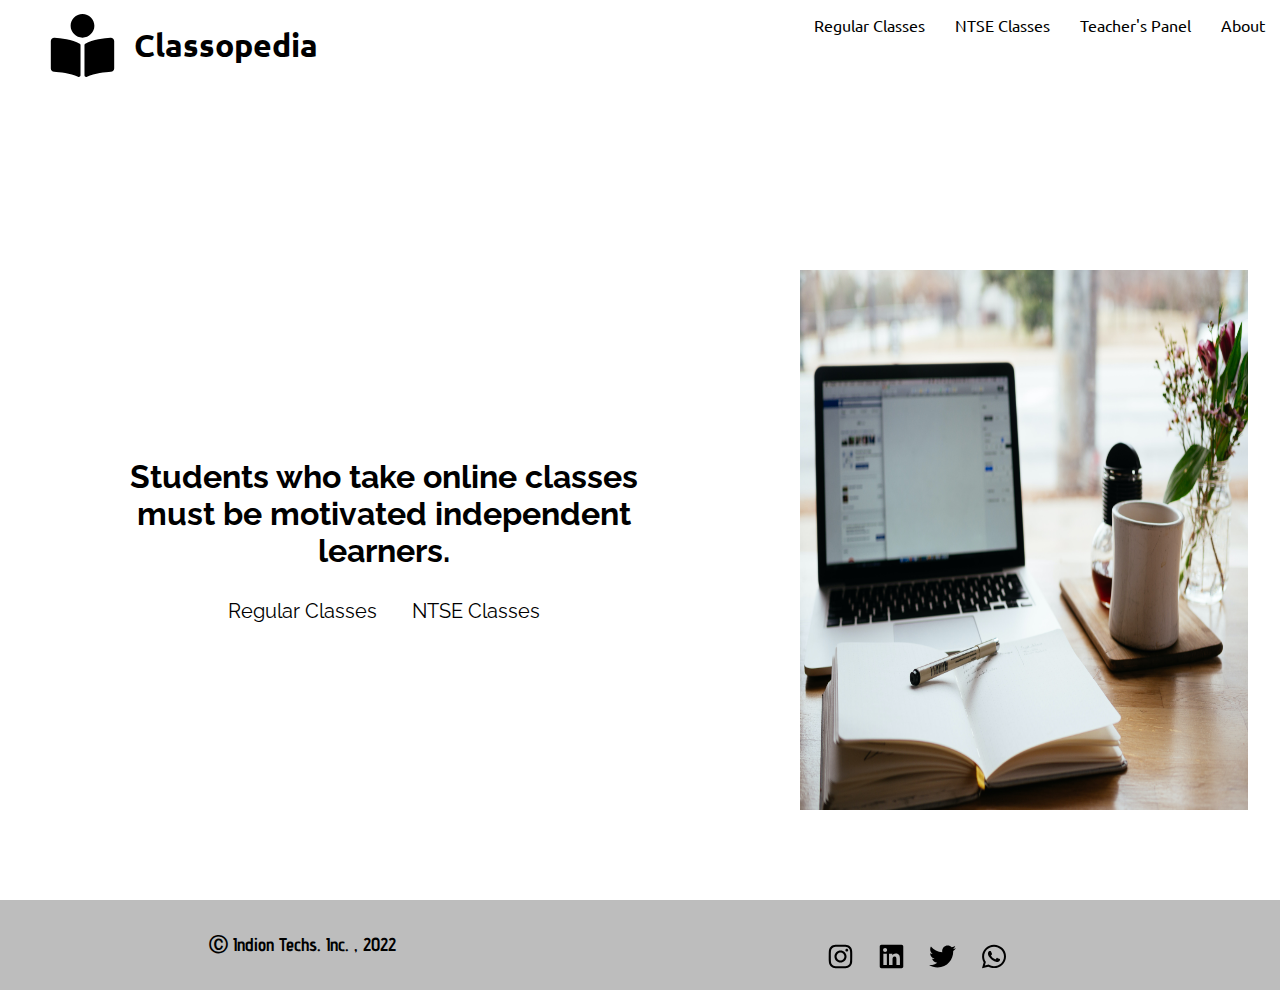
<file: index.html>
<!DOCTYPE html>
<html lang="en">

<head>
    <meta charset="UTF-8">
    <meta http-equiv="X-UA-Compatible" content="IE=edge">
    <meta name="viewport" content="width=device-width, initial-scale=1.0">
    <title>Classopedia | Home</title>
    <link rel="stylesheet" href="style.css">
    <link rel="icon" href="logo.svg" type="icon/image">
</head>

<body>
    <div class="header">
        <h1><img src="logo.svg" alt="logo"><a href="#">Classopedia</a></h1>
        <nav>
            <ul>
                <li><a href="regular_classes.html">Regular Classes</a></li>
                <li><a href="NTSE.html">NTSE Classes</a></li>
                <li><a href="teachers_panel.html">Teacher's Panel</a></li>
                <li><a href="about.html">About</a></li>
            </ul>
        </nav>
    </div>
    <div class="main">
        <div class="left">
            <h1>Students who take online classes must be motivated independent learners.</h1>
            <div class="short">
                <a href="regular_classes.html">Regular Classes</a>
                <a href="NTSE.html">NTSE Classes</a>
            </div>
        </div>
        <div class="right">
            <img src="hero.jpg" alt="Loading Error">
        </div>
    </div>
    <div class="footer">
        <h3>Ⓒ Indion Techs. Inc. , 2022</h3>
        <div class="social">
            <img src="instagram-brands.svg" alt="insta">
            <img src="linkedin-brands.svg" alt="linkedin">
            <img src="twitter-brands.svg" alt="twitter">
            <img src="whatsapp-brands.svg" alt="whatsapp">
        </div>
    </div>
</body>
</html>
</file>
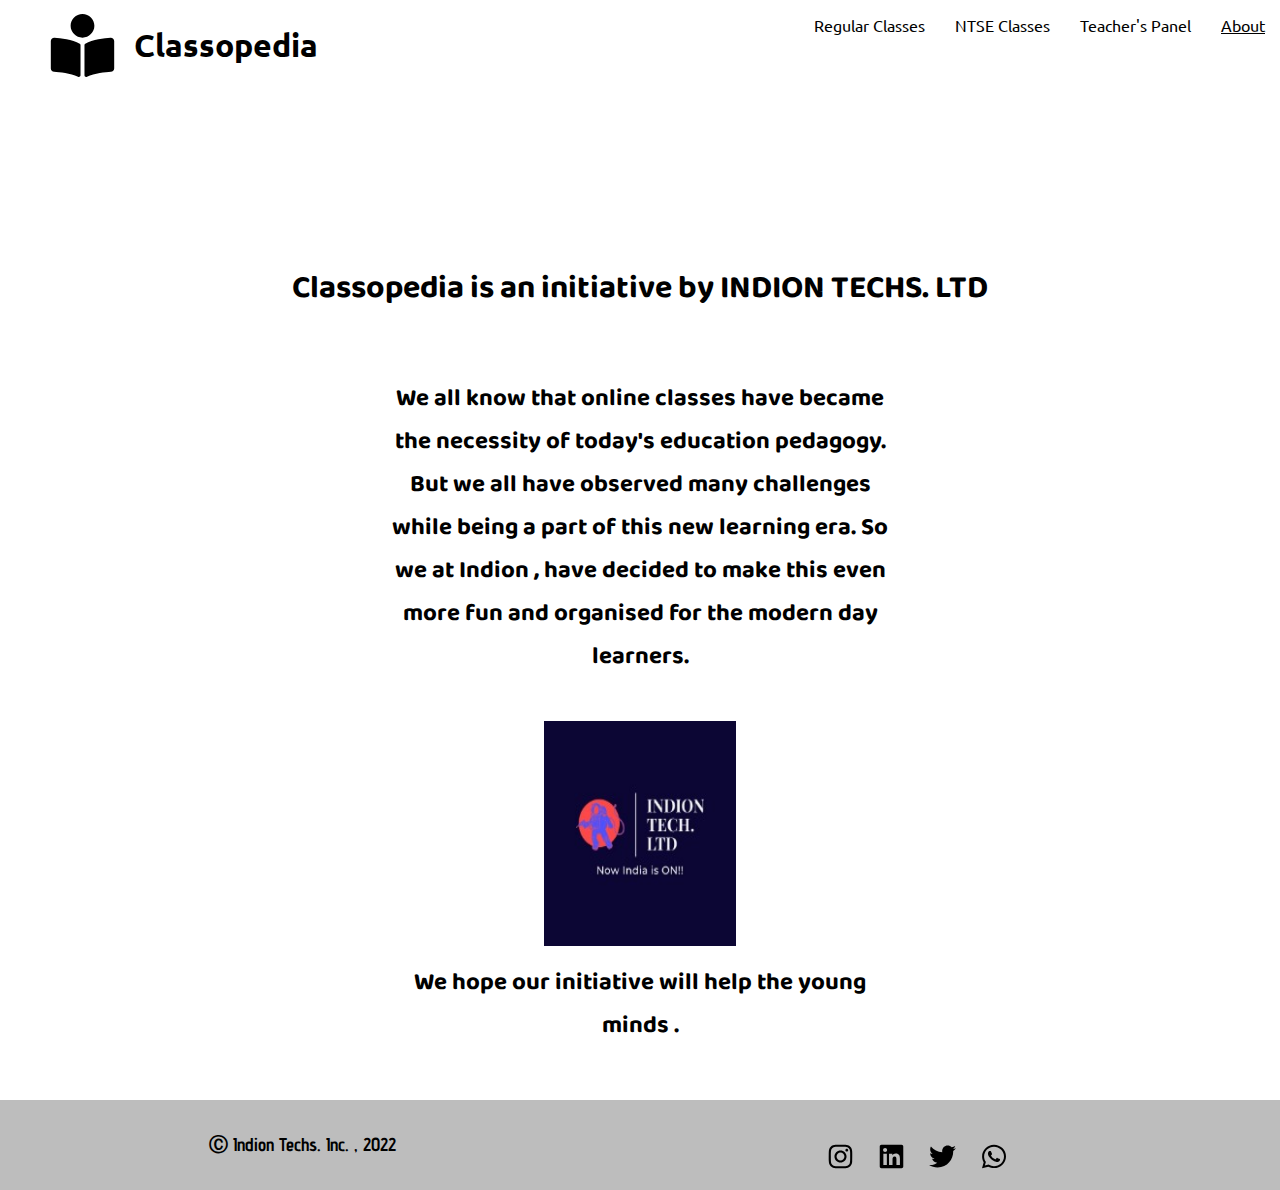
<file: about.html>
<!DOCTYPE html>
<html lang="en">

<head>
    <meta charset="UTF-8">
    <meta http-equiv="X-UA-Compatible" content="IE=edge">
    <meta name="viewport" content="width=device-width, initial-scale=1.0">
    <title>Classopedia</title>
    <link rel="stylesheet" href="style.css">
    <link rel="stylesheet" href="style_about.css">
    <link rel="icon" href="logo.svg" type="icon/image">
</head>

<body>
    <div class="header">
        <h1><img src="logo.svg" alt="logo"><a href="index.html">Classopedia</a></h1>
        <nav>
            <ul>
                <li><a href="regular_classes.html">Regular Classes</a></li>
                <li><a href="NTSE.html">NTSE Classes</a></li>
                <li><a href="teachers_panel.html">Teacher's Panel</a></li>
                <li style="text-decoration: underline;"><a href="#">About</a></li>
            </ul>
        </nav>
    </div>
    <div class="main_info">
        <h1>
            Classopedia is an initiative by INDION TECHS. LTD 
        </h1>
        <h2>
            We all know that online classes have became the necessity of today's education pedagogy.
            But we all have observed many challenges while being a part of this new learning era.
            So we at Indion , have decided to make this even more fun and organised for the modern day
            learners.
            <br><br>
            <img src="INDION.jpg" alt="comp_logo">
            <br>
            We hope our initiative will help the young minds . <br>
            <br>

        </h2>
    </div>
    <div class="footer">
        <h3>Ⓒ Indion Techs. Inc. , 2022</h3>
        <div class="social">
            <img src="instagram-brands.svg" alt="insta">
            <img src="linkedin-brands.svg" alt="linkedin">
            <img src="twitter-brands.svg" alt="twitter">
            <img src="whatsapp-brands.svg" alt="whatsapp">
        </div>
    </div>
</body>
</html>
</file>
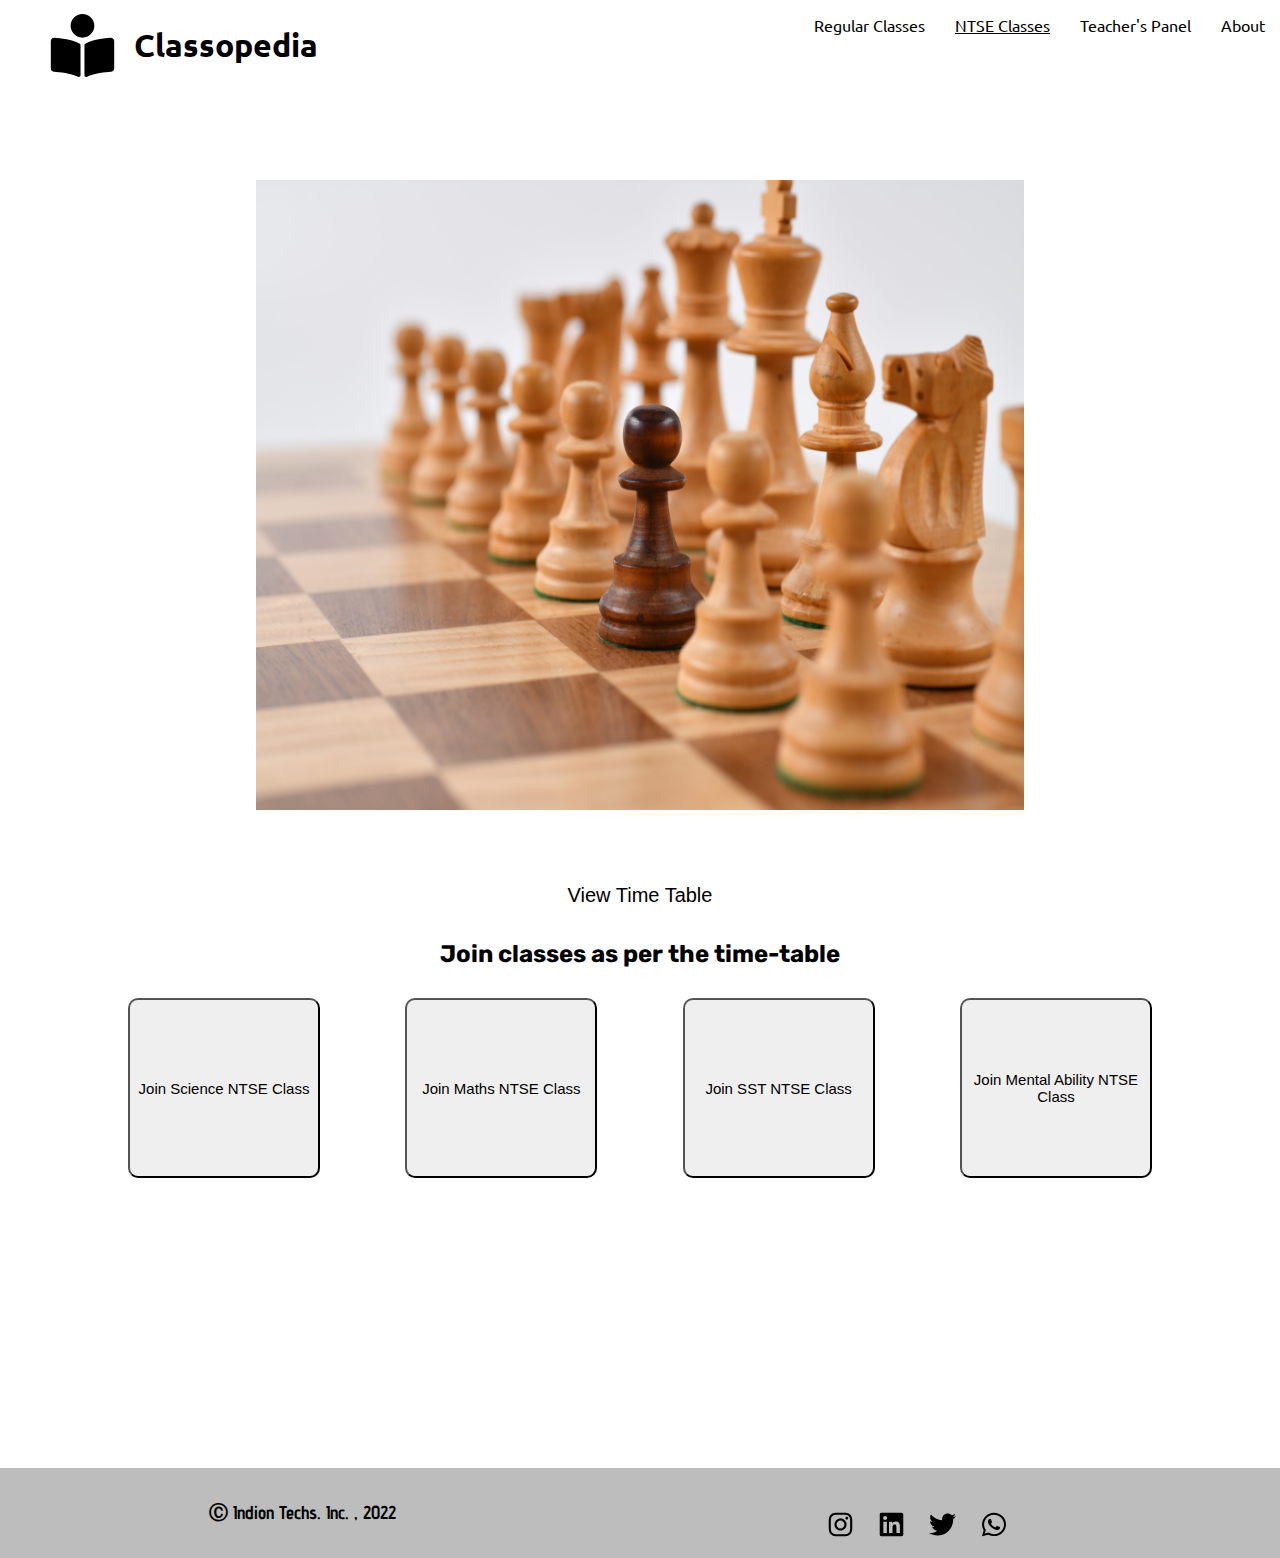
<file: NTSE.html>
<!DOCTYPE html>
<html lang="en">

<head>
    <meta charset="UTF-8">
    <meta http-equiv="X-UA-Compatible" content="IE=edge">
    <meta name="viewport" content="width=device-width, initial-scale=1.0">
    <title>Classopedia</title>
    <link rel="stylesheet" href="style.css">
    <link rel="icon" href="logo.svg" type="icon/image">
    <link rel="stylesheet" href="style_ntse.css">
</head>

<body>
    <div class="header">
        <h1><img src="logo.svg" alt="logo"><a href="index.html">Classopedia</a></h1>
        <nav>
            <ul>
                <li><a href="regular_classes.html">Regular Classes</a></li>
                <li  style="text-decoration: underline;"><a href="#">NTSE Classes</a></li>
                <li><a href="teachers_panel.html">Teacher's Panel</a></li>
                <li><a href="about.html">About</a></li>
            </ul>
        </nav>
    </div>
    <div class="hero">
        <img src="class_ntse.jpg" alt="Loading Error">
        <button><a href="Time_Table.png" target="_blank">View Time Table</a></button>
    </div>
    <h2>
        Join classes as per the time-table
    </h2>
    <div class="class_info">
        <div class="sec_1">
            <button><a href="https://us04web.zoom.us/j/74964983895?pwd=SkdZaDBsOWV5TXQ2N1NOK2lWclpUZz09"  target="_blank">Join Science NTSE Class</a></button>
            <button><a href="https://us04web.zoom.us/j/78044310164?pwd=aXNsU3JMSGljcm9nTjNOZk1wRiswdz09" target="_blank">Join Maths NTSE Class</a></button>
            <button><a href="https://us04web.zoom.us/j/76727148813?pwd=S1NzU2hQRXcvREwrK0ZOZHI4VXh6dz09" target="_blank">Join SST NTSE Class</a></button>
            <button><a href="https://us04web.zoom.us/j/76727148813?pwd=S1NzU2hQRXcvREwrK0ZOZHI4VXh6dz09" target="_blank">Join Mental Ability NTSE Class</a></button>
        </div>
    </div>
    <div class="footer">
        <h3>Ⓒ Indion Techs. Inc. , 2022</h3>
        <div class="social">
            <img src="instagram-brands.svg" alt="insta">
            <img src="linkedin-brands.svg" alt="linkedin">
            <img src="twitter-brands.svg" alt="twitter">
            <img src="whatsapp-brands.svg" alt="whatsapp">
        </div>
    </div>
</body>
</html>
</file>
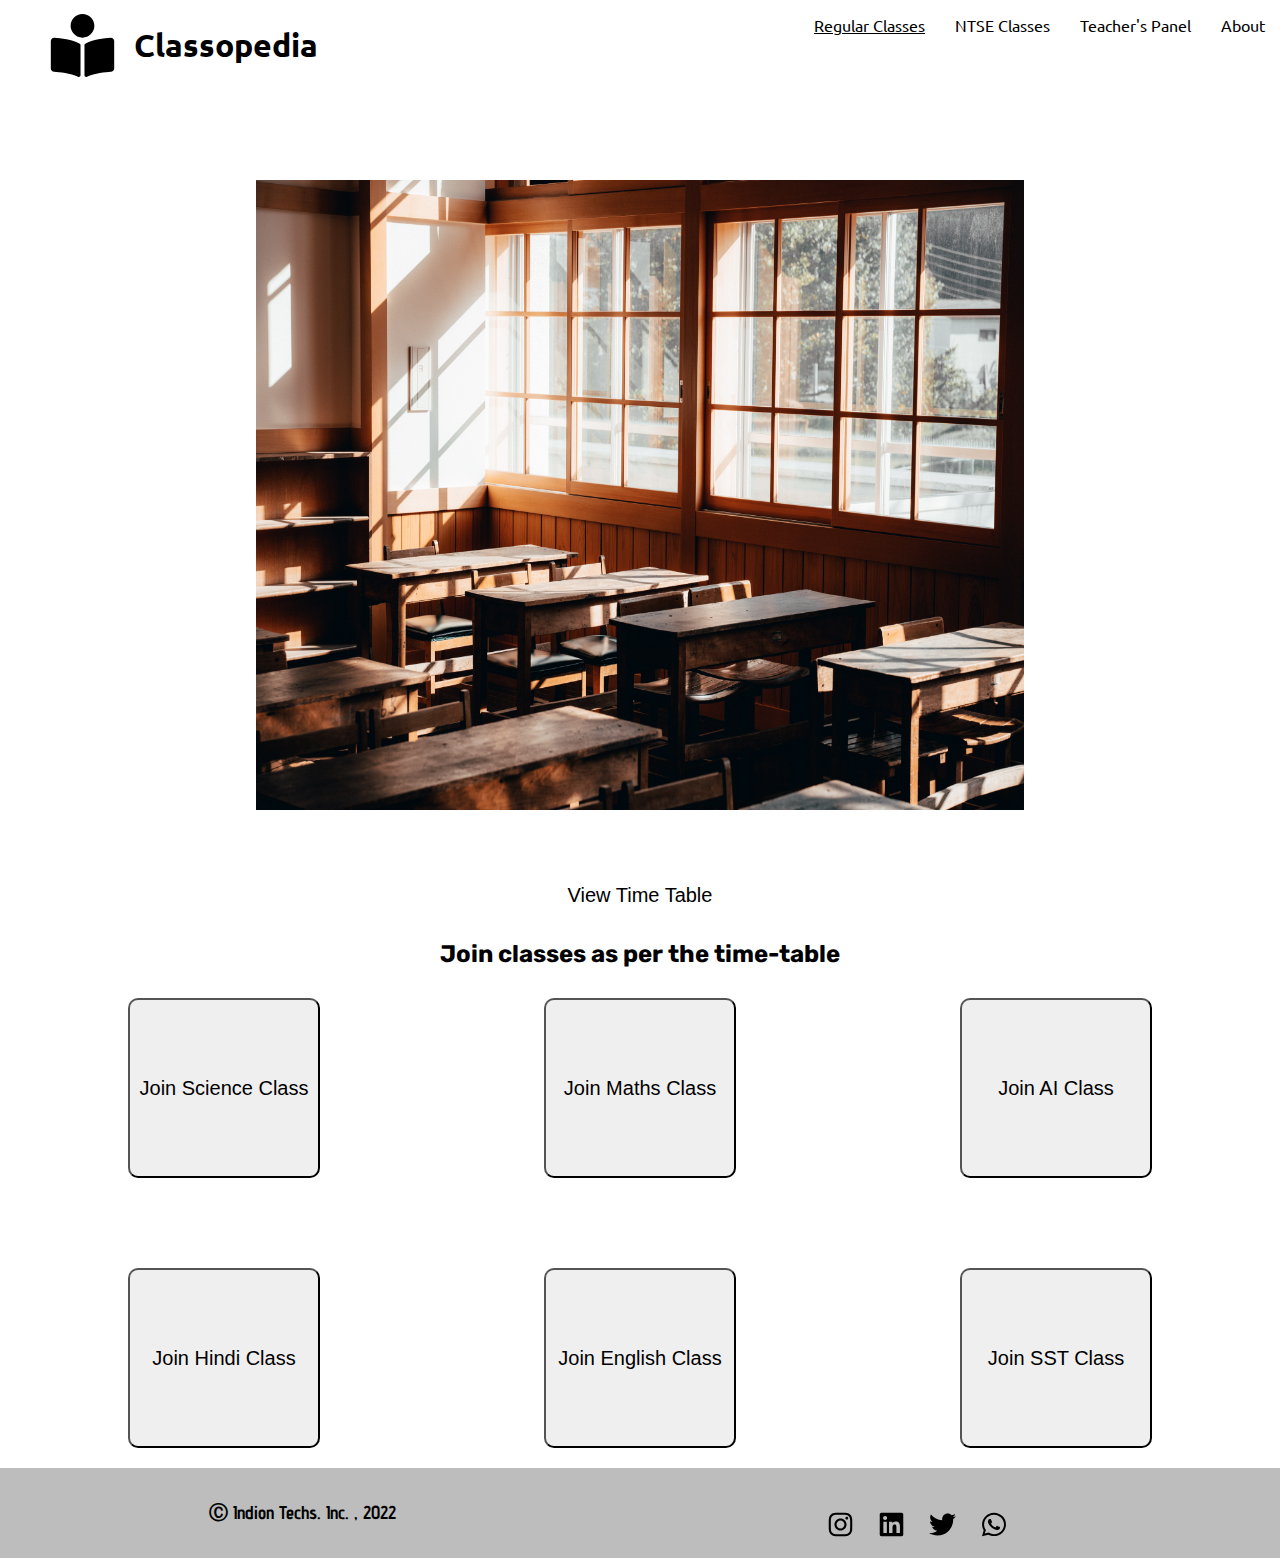
<file: regular_classes.html>
<!DOCTYPE html>
<html lang="en">

<head>
    <meta charset="UTF-8">
    <meta http-equiv="X-UA-Compatible" content="IE=edge">
    <meta name="viewport" content="width=device-width, initial-scale=1.0">
    <title>Classopedia</title>
    <link rel="stylesheet" href="style.css">
    <link rel="stylesheet" href="style_regular.css">
    <link rel="icon" href="logo.svg" type="icon/image">
</head>

<body>
    <div class="header">
        <h1><img src="logo.svg" alt="logo"><a href="index.html">Classopedia</a></h1>
        <nav>
            <ul>
                <li style="text-decoration: underline;"><a href="#">Regular Classes</a></li>
                <li><a href="NTSE.html">NTSE Classes</a></li>
                <li><a href="teachers_panel.html">Teacher's Panel</a></li>
                <li><a href="about.html">About</a></li>
            </ul>
        </nav>
    </div>
    <div class="hero">
        <img src="class_reg.jpg" alt="Loading Error">
        <button><a href="time_table.jpeg" target="_blank">View Time Table</a></button>
    </div>
    <h2>
        Join classes as per the time-table
    </h2>
    <div class="class_info">
        <div class="sec_1">
            <button><a href="https://us04web.zoom.us/j/74964983895?pwd=SkdZaDBsOWV5TXQ2N1NOK2lWclpUZz09"  target="_blank">Join Science Class</a></button>
            <button><a href="https://us04web.zoom.us/j/78044310164?pwd=aXNsU3JMSGljcm9nTjNOZk1wRiswdz09" target="_blank">Join Maths Class</a></button>
            <button><a href="https://us04web.zoom.us/j/76727148813?pwd=S1NzU2hQRXcvREwrK0ZOZHI4VXh6dz09" target="_blank">Join AI Class</a></button>
        </div>
        <div class="sec_2">
            <button><a href="https://us04web.zoom.us/j/72513553127?pwd=UlNJbUplZi9xeXpPYmxaaEJ4QmdEQT09" target="_blank">Join Hindi Class</a></button>
            <button><a href="https://us04web.zoom.us/j/72823451042?pwd=NHUzYnd6YzBtTVpWSVJWb3lKc0Q0QT09" target="_blank">Join English Class</a></button>
            <button><a href="https://us04web.zoom.us/j/8791985652?pwd=K0w2K3NTc2VyMU9hZ1lOcDJZZUdPQT09" target="_blank">Join SST Class</a></button> 
        </div>
    </div>
    <div class="footer">
        <h3>Ⓒ Indion Techs. Inc. , 2022</h3>
        <div class="social">
            <img src="instagram-brands.svg" alt="insta">
            <img src="linkedin-brands.svg" alt="linkedin">
            <img src="twitter-brands.svg" alt="twitter">
            <img src="whatsapp-brands.svg" alt="whatsapp">
        </div>
    </div>
</body>

</html>
</file>
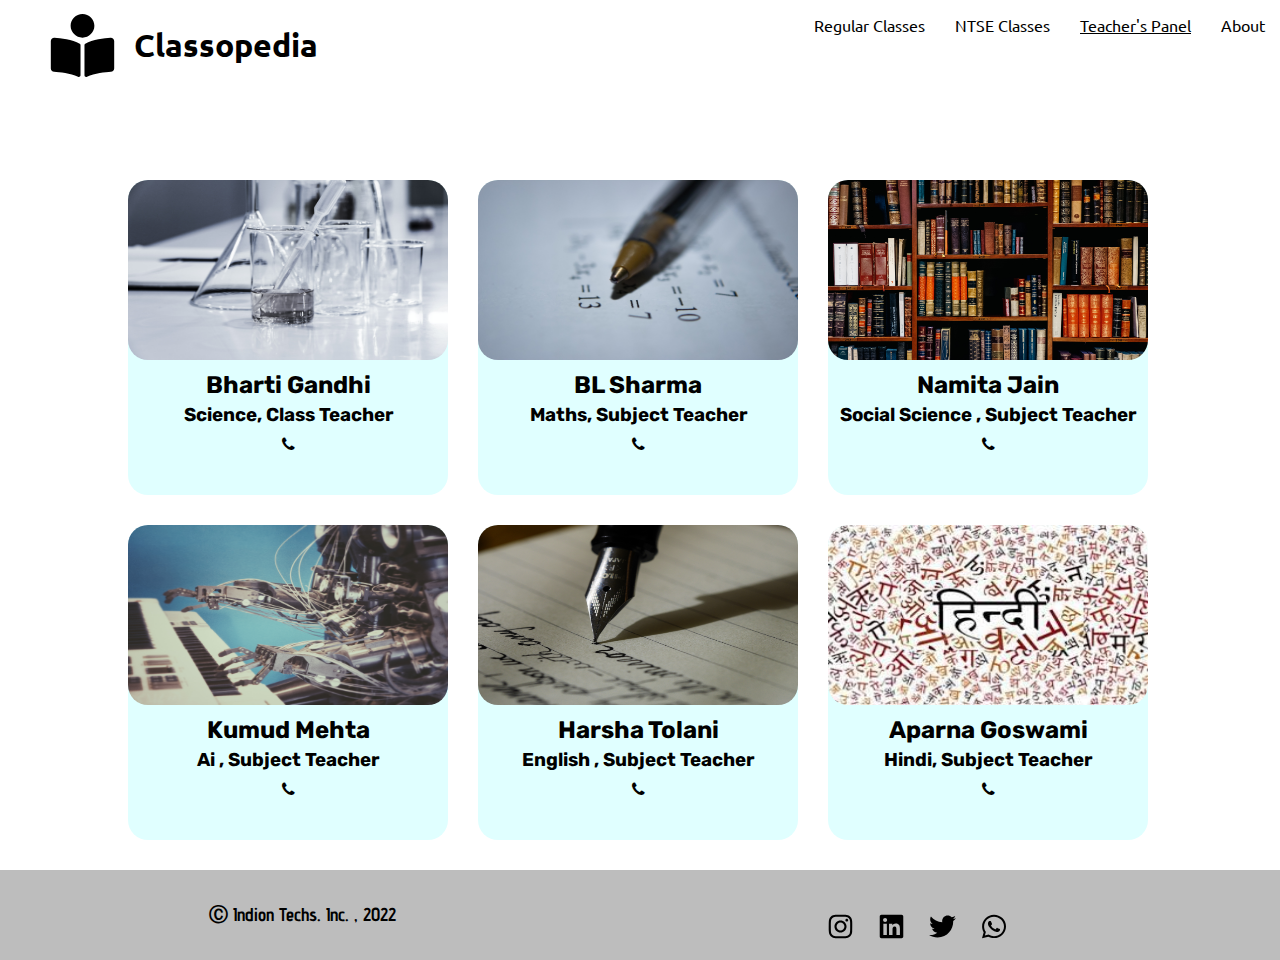
<file: teachers_panel.html>
<!DOCTYPE html>
<html lang="en">

<head>
    <meta charset="UTF-8">
    <meta http-equiv="X-UA-Compatible" content="IE=edge">
    <meta name="viewport" content="width=device-width, initial-scale=1.0">
    <title>Classopedia</title>
    <link rel="stylesheet" href="style.css">
    <link rel="stylesheet" href="style_teacher.css">
    <link rel="icon" href="logo.svg" type="icon/image">
    <link rel="stylesheet" href="https://cdnjs.cloudflare.com/ajax/libs/font-awesome/4.7.0/css/font-awesome.min.css">
</head>

<body>
    <div class="header">
        <h1><img src="logo.svg" alt="logo"><a href="index.html">Classopedia</a></h1>
        <nav>
            <ul>
                <li><a href="regular_classes.html">Regular Classes</a></li>
                <li><a href="NTSE.html">NTSE Classes</a></li>
                <li style="text-decoration: underline;"><a href="#">Teacher's Panel</a></li>
                <li><a href="about.html">About</a></li>
            </ul>
        </nav>
    </div>
    <div class="tchinfo">
        <div class="up">
            <div class="t1">
                <img src="science.jpg" alt="">
                <div class="t1_info">
                    <h2>Bharti Gandhi</h2>
                    <h3>Science, Class Teacher</h3>
                    <a href="tel:9413345697"><i class="fa fa-phone"></i></a>
                </div>
            </div>
            <div class="t1">
                <img src="maths.jpg" alt="">
                <div class="t1_info">
                    <h2>BL Sharma</h2>
                    <h3>Maths, Subject Teacher</h3>
                    <a href="tel:9413345696"><i class="fa fa-phone"></i></a>
                </div>
            </div>
            <div class="t1">
                <img src="sst.jpg" alt="">
                <div class="t1_info">
                    <h2>Namita Jain</h2>
                    <h3>Social Science , Subject Teacher</h3>
                    <a href="tel:9413345778"><i class="fa fa-phone"></i></a>

                </div>
            </div>
        </div>
        <div class="low">
            <div class="t1">
                <img src="AI.jpg" alt="">
                <div class="t1_info">
                    <h2>Kumud Mehta</h2>
                    <h3>Ai , Subject Teacher</h3>
                    <a href="tel:9413345970"><i class="fa fa-phone"></i></a>
                </div>
            </div>
            <div class="t1">
                <img src="english.jpg" alt="">
                <div class="t1_info">
                    <h2>Harsha Tolani</h2>
                    <h3>English , Subject Teacher</h3>
                    <a href="tel:9413348860"><i class="fa fa-phone"></i></a>
                </div>
            </div>
            <div class="t1">
                <img src="hindi.jpeg" alt="">
                <div class="t1_info">
                    <h2>Aparna Goswami</h2>
                    <h3>Hindi, Subject Teacher</h3>
                    <a href="tel:9413345799"><i class="fa fa-phone"></i></a>
                </div>
            </div>
        </div>
    </div>
    <div class="footer">
        <h3>Ⓒ Indion Techs. Inc. , 2022</h3>
        <div class="social">
            <img src="instagram-brands.svg" alt="insta">
            <img src="linkedin-brands.svg" alt="linkedin">
            <img src="twitter-brands.svg" alt="twitter">
            <img src="whatsapp-brands.svg" alt="whatsapp">
        </div>
    </div>
</body>

</html>
</file>
<file: style.css>
@import url('https://fonts.googleapis.com/css2?family=Ubuntu:ital,wght@1,300&display=swap');
@import url('https://fonts.googleapis.com/css2?family=Raleway:wght@300&display=swap');
@import url('https://fonts.googleapis.com/css2?family=Rubik:wght@300&display=swap');
@import url('https://fonts.googleapis.com/css2?family=Baloo+Paaji+2&display=swap');
@import url('https://fonts.googleapis.com/css2?family=Advent+Pro&display=swap');
*{
    margin: 0;
    padding: 0;
    box-sizing: border-box;
}

.header{
    width: 100vw;
    height: 20vh;
    display: flex;
    justify-content: space-around;
    display: flex;
    flex-direction: row;
    font-family: 'Ubuntu', sans-serif;
    
}
.header h1 img{
    height: 7vh;
    width: 8vw;
    padding-top: 0px;
}
.header nav{
    display: flex;
    justify-content:right;
    width: 80vw;
   
}
.header h1{
    width: 30vw;
    display: flex;
    justify-content: center;
    align-items: center;
    padding: 0px;
    height: 10vh;
}
.header nav ul{
    display: flex;
    flex-direction: row;
    justify-content: space-between;
    

}

li{
    list-style: none;
    padding: 15px;
}

a{
    text-decoration:none ;
    color: black;
}

.main{
    width: 100vw;
    height: 80vh;
    display: flex;
    flex-direction: row;
    font-family: 'Raleway', sans-serif;
}
.main .left{
    width: 60vw;
    align-items: center;
    justify-content: center;
    display: flex;
    text-align: center;
    flex-direction: column;
}
.main .left h1{
    width: 40vw;
    padding-bottom:30px;
}
.main .left .short{
    width: 30vw;
    display: flex;
    flex-direction: row;
    justify-content: space-evenly;
    font-size: 20px;
}
.main .right{
    display: flex;
    align-items: center;
    width: 40vw;
    justify-content: center;
}
.main .right img{
    width: 35vw;
    height: 60vh;
}
.footer{
    width: 100vw;
    background-color: rgb(189, 189, 189);
    height: 10vh;
    align-items: center;
    justify-content: space-around;
    display: flex;
    font-family: 'Advent Pro', sans-serif;
}
.social{
    width: 20vw;
    height: 5vh;
    display: flex;
    flex-direction: row;
    padding-top: 20px;
    cursor: pointer;
}
.social img{
    border-radius: 0px;
    height: 3vh;
    width: 4vw;
}

@media (max-width:630px){
    .header{
        background-color:rgb(245, 232, 120);
        height: 80vh;
        flex-direction: column;
        font-size: 30px;
    }
    .header h1{
        width: 100vw;
        text-align: center;
        margin-top: 20px;
        margin-bottom: 10px;
        display: flex;
        flex-direction: column;
    }
    .header nav{
        width: 100vw;
        justify-content: center;

    }
    
    .header nav ul{
        flex-direction: column;
        text-align: center;
    }
    .main{
        flex-direction: column;
        align-items: center;
    }
    .main .left{
        width: 100vw;
    }
    .main .left h1{
        margin-top: 40px;
        width: 70vw;
    }
    .main .left .short{
        flex-direction: column;
        width: 70vw;
        height: 20vh;
    }
    .main .right{
        width: 80vw;
    }
    .main .right img{
        width: 80vw;
        height: 40vh;
    }
    .footer{
        width: 100vw;
        background-color: rgba(189, 189, 189, 0.39);
        height: 10vh;
        align-items: center;
        justify-content: space-around;
        display: flex;
        font-family: 'Istok Web', sans-serif;
        margin-top: 200px;
        flex-direction: column;
    }
    .social{
        justify-content: space-between;
    }
}
</file>
<file: style_about.css>
body{
    display: flex;
    flex-direction: column;
    align-items: center;
}
body{
    font-family: 'Baloo Paaji 2', cursive;
}
.main_info{
    width: 80vw;
    height: 60vh;
    text-align: center;
    align-items: center;
    display: flex;
    flex-direction: column;
    margin-top: 80px;
}
.main_info h1{
    margin-bottom: 60px;
}
.main_info h2{
    width: 40vw;
}
.footer{
    margin-top: 300px;
}
.main_info img{
    width: 15vw;
    height: 25vh;
}
@media (max-width:630px){
    .main_info{
        width: 80vw;
        height: 60vh;
        text-align: center;
        align-items: center;
        display: flex;
        flex-direction: column;
        margin-top: 80px;
    }
    .main_info h2{
        width: 80vw;
    }
    .footer{
        margin-top:400px;
    }
    .main_info img{
        width: 50vw;
    }
}
@media (max-width:440px){
    .main_info{
        width: 80vw;
        height: 130vh;
        text-align: center;
        align-items: center;
        display: flex;
        flex-direction: column;
        margin-top: 80px;
    }
    .main_info h2{
        width: 80vw;
    }
    .footer{
        margin-top:400px;
    }
}
</file>
<file: style_ntse.css>
.hero{
    width: 100vw;
    display: flex;
    align-items: center;
    justify-content: center;
    flex-direction: column;
}
.hero img{
    width: 60vw;
    height: 70vh;
}
.hero button{
    background-color: transparent;
    border: none;
    margin-top: 40px;
    font-size: 20px;
    width: 30vw;
    height: 10vh;
}
.hero button:hover{
    text-decoration: underline;
    background-color: rgb(207, 207, 207);
    padding: 10px;
}
.class_info{
    margin-top: 30px;
    display: flex;
    height: 50vh;
    width: 100vw;
    flex-direction: column;
    justify-content: space-between;
    align-items:center;

}
.class_info button{
    width: 15vw;
    height: 20vh;
    font-size: 15px;
    border-radius: 10px;
    cursor: pointer;
}
.sec_1{
    width: 80vw;
    display: flex;
    justify-content: space-between;
}
body{
    font-family: 'Rubik', sans-serif;
}
h2{
    width: 100vw;
    text-align: center;
}
.class_info button:hover{
    background-color: ivory;
}
.footer{
    margin-top: 20px;
}
@media (max-width:630px){
    .hero{
        margin-top: 20px;
        width: 100vw;
        display: flex;
        align-items: center;
        justify-content: center;
        flex-direction: column;
    }
    .hero img{
        width: 90vw;
        height: 70vh;
    }
    .hero button{
        background-color: transparent;
        border: none;
        margin-top: 40px;
        font-size: 20px;
        width: 50vw;
        height: 10vh;
    }
    .class_info{
        margin-top: 30px;
        display: flex;
        height:100vh;
        width: 100vw;
        flex-direction: column;
        justify-content: space-between;
        align-items:center;
    
    }
    .class_info button{
        width: 75vw;
        height: 20vh;
        font-size: 20px;
        border-radius: 10px;
        cursor: pointer;
        margin: 20px;
    }
    .sec_1, .sec_2{
        width: 80vw;
        display: flex;
        flex-direction: column;
    }
}
</file>
<file: style_regular.css>
.hero{
    width: 100vw;
    display: flex;
    align-items: center;
    justify-content: center;
    flex-direction: column;
}
body{
    font-family: 'Rubik', sans-serif;
}
.hero img{
    width: 60vw;
    height: 70vh;
}
.hero button{
    background-color: transparent;
    border: none;
    margin-top: 40px;
    font-size: 20px;
    width: 30vw;
    height: 10vh;
}
.hero button:hover{
    text-decoration: underline;
    background-color: rgb(207, 207, 207);
    padding: 10px;
}
.class_info{
    margin-top: 30px;
    display: flex;
    height: 50vh;
    width: 100vw;
    flex-direction: column;
    justify-content: space-between;
    align-items:center;

}
.class_info button{
    width: 15vw;
    height: 20vh;
    font-size: 20px;
    border-radius: 10px;
    cursor: pointer;
}
.sec_1, .sec_2{
    width: 80vw;
    display: flex;
    justify-content: space-between;
}
h2{
    width: 100vw;
    text-align: center;
}
.class_info button:hover{
    background-color: ivory;
}
.footer{
    margin-top: 20px;
}
@media (max-width:630px){
    .hero{
        margin-top: 20px;
        width: 100vw;
        display: flex;
        align-items: center;
        justify-content: center;
        flex-direction: column;
    }
    .hero img{
        width: 90vw;
        height: 70vh;
    }
    .hero button{
        background-color: transparent;
        border: none;
        margin-top: 40px;
        font-size: 20px;
        width: 50vw;
        height: 10vh;
    }
    .class_info{
        margin-top: 30px;
        display: flex;
        height: 150vh;
        width: 100vw;
        flex-direction: column;
        justify-content: space-between;
        align-items:center;
    
    }
    .class_info button{
        width: 75vw;
        height: 20vh;
        font-size: 20px;
        border-radius: 10px;
        cursor: pointer;
        margin: 20px;
    }
    .sec_1, .sec_2{
        width: 80vw;
        display: flex;
        flex-direction: column;
    }
}
</file>
<file: style_teacher.css>
.tchinfo{
    height: 70vh;
    width: 80vw;
    display: flex;
    flex-direction: column;

}
body{
    font-family: 'Rubik', sans-serif;
}
.tchinfo .up{

    height: 35vh;
    display: flex;
    margin-bottom: 30px ;
}
.tchinfo .low{
    
    height: 35vh;
    display: flex;
}

body{
    display: flex;
    flex-direction: column;
    justify-content: center;
    align-items: center;
}

.tchinfo .t1{
    background-color: lightcyan;
    width: 30vw;
    height: 35vh;
    margin-right:30px;
    line-height: 30px;
    text-align: center;
    border-radius:20px ;

}
.tchinfo .t1 img{
    width: 25vw;
    height: 20vh;
    border-radius: 20px;
}
.tchinfo .t1 .t1_info img{
    width: 2vw;
    height: 2vh;
    margin-top: 10px;

}
.footer{
    margin-top: 60px;
}
@media (max-width:650px){
    .tchinfo .up{
        flex-direction: column;
        height:108vh;
    }
    .tchinfo .t1{
        background-color: lightcyan;
        width: 80vw;
        height: 35vh;
        margin-right:30px;
        line-height: 30px;
        text-align: center;
        margin-top:20px ;
        margin-bottom: 20px;
        border-radius: 20px;
    }
    .tchinfo .t1 img{
        width: 75vw;
        height: 20vh;
        border-radius: 20px;
    }
    .tchinfo .low{
        flex-direction: column;
    }
    .footer{
        margin-top: 1400px;
    }
}
</file>
